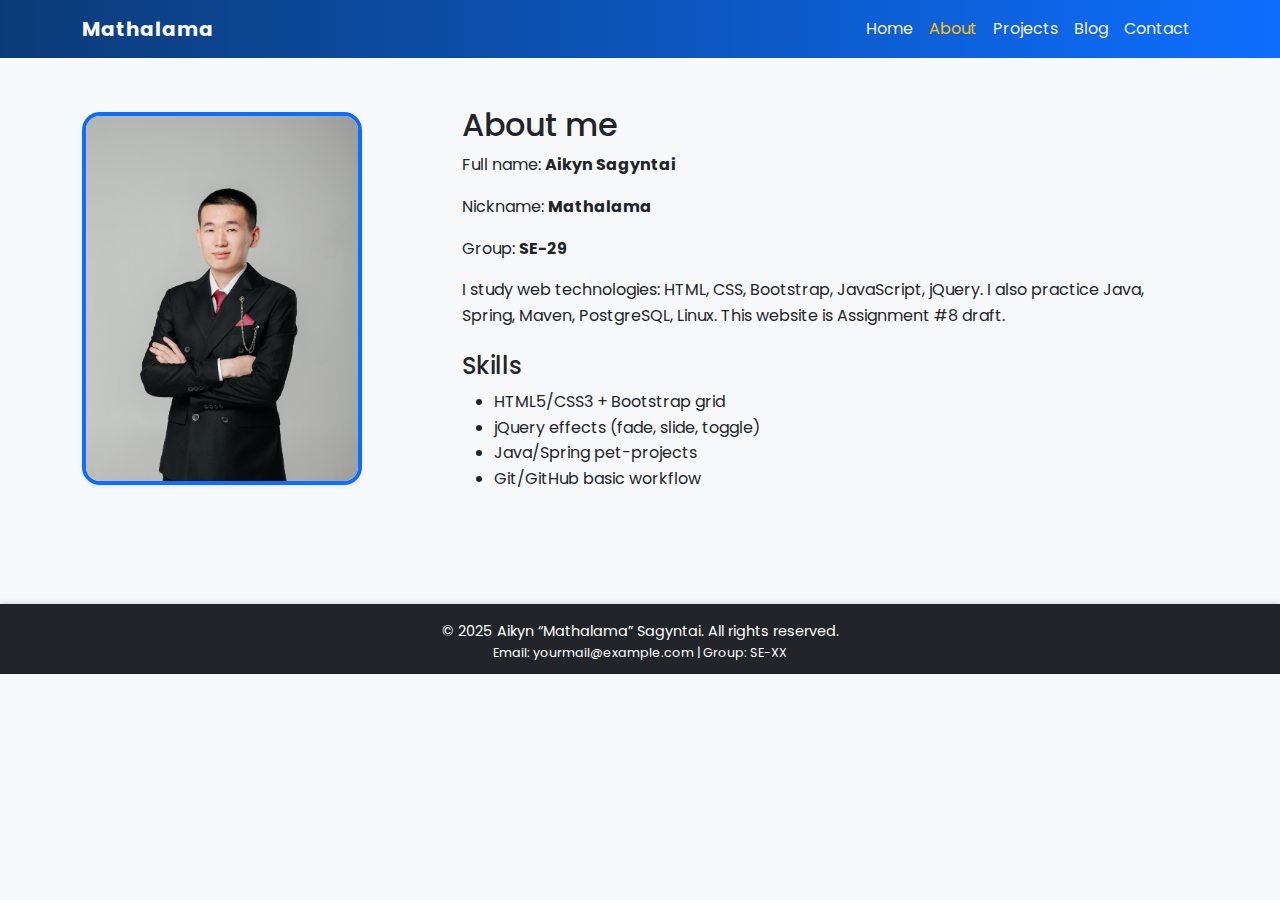
<file: about.html>
<!DOCTYPE html>
<html lang="en">
  <head>
    <meta charset="UTF-8" />
    <title>About | Mathalama</title>
    <meta name="viewport" content="width=device-width, initial-scale=1" />
    <link
      href="https://cdn.jsdelivr.net/npm/bootstrap@5.3.3/dist/css/bootstrap.min.css"
      rel="stylesheet"
    />
    <link
      href="https://fonts.googleapis.com/css2?family=Poppins:wght@300;400;500;600&display=swap"
      rel="stylesheet"
    />
    <link rel="stylesheet" href="assets/css/style.css" />
  </head>
  <body>
    <nav class="navbar navbar-expand-lg navbar-dark bg-dark sticky-top">
      <div class="container">
        <a class="navbar-brand fw-bold" href="index.html">Mathalama</a>
        <button
          class="navbar-toggler"
          type="button"
          data-bs-toggle="collapse"
          data-bs-target="#mainNav"
        >
          <span class="navbar-toggler-icon"></span>
        </button>
        <div class="collapse navbar-collapse" id="mainNav">
          <ul class="navbar-nav ms-auto mb-2 mb-lg-0">
            <li class="nav-item">
              <a class="nav-link" href="index.html">Home</a>
            </li>
            <li class="nav-item">
              <a class="nav-link active" href="about.html">About</a>
            </li>
            <li class="nav-item">
              <a class="nav-link" href="projects.html">Projects</a>
            </li>
            <li class="nav-item">
              <a class="nav-link" href="blog.html">Blog</a>
            </li>
            <li class="nav-item">
              <a class="nav-link" href="contact.html">Contact</a>
            </li>
          </ul>
        </div>
      </div>
    </nav>

    <section class="container my-5">
      <div class="row align-items-center">
        <div class="col-md-4 mb-3">
          <img
            src="assets/images/aikyn.jpg"
            alt="profile"
            class="profile-photo shadow-sm"
          />
        </div>
        <div class="col-md-8">
          <h2>About me</h2>
          <p>Full name: <strong>Aikyn Sagyntai</strong></p>
          <p>Nickname: <strong>Mathalama</strong></p>
          <p>Group: <strong>SE-29</strong></p>
          <p>
            I study web technologies: HTML, CSS, Bootstrap, JavaScript, jQuery.
            I also practice Java, Spring, Maven, PostgreSQL, Linux. This website
            is Assignment #8 draft.
          </p>
          <h4 class="mt-4">Skills</h4>
          <ul>
            <li>HTML5/CSS3 + Bootstrap grid</li>
            <li>jQuery effects (fade, slide, toggle)</li>
            <li>Java/Spring pet-projects</li>
            <li>Git/GitHub basic workflow</li>
          </ul>
        </div>
      </div>
    </section>

    <footer class="bg-dark text-white text-center py-3 mt-5">
      <p class="mb-0">
        &copy; 2025 Aikyn “Mathalama” Sagyntai. All rights reserved.
      </p>
      <p class="mb-0 small">Email: yourmail@example.com | Group: SE-XX</p>
    </footer>

    <script src="https://code.jquery.com/jquery-3.7.1.min.js"></script>
    <script src="https://cdn.jsdelivr.net/npm/bootstrap@5.3.3/dist/js/bootstrap.bundle.min.js"></script>
    <script src="assets/js/app.js"></script>
  </body>
</html>
</file>
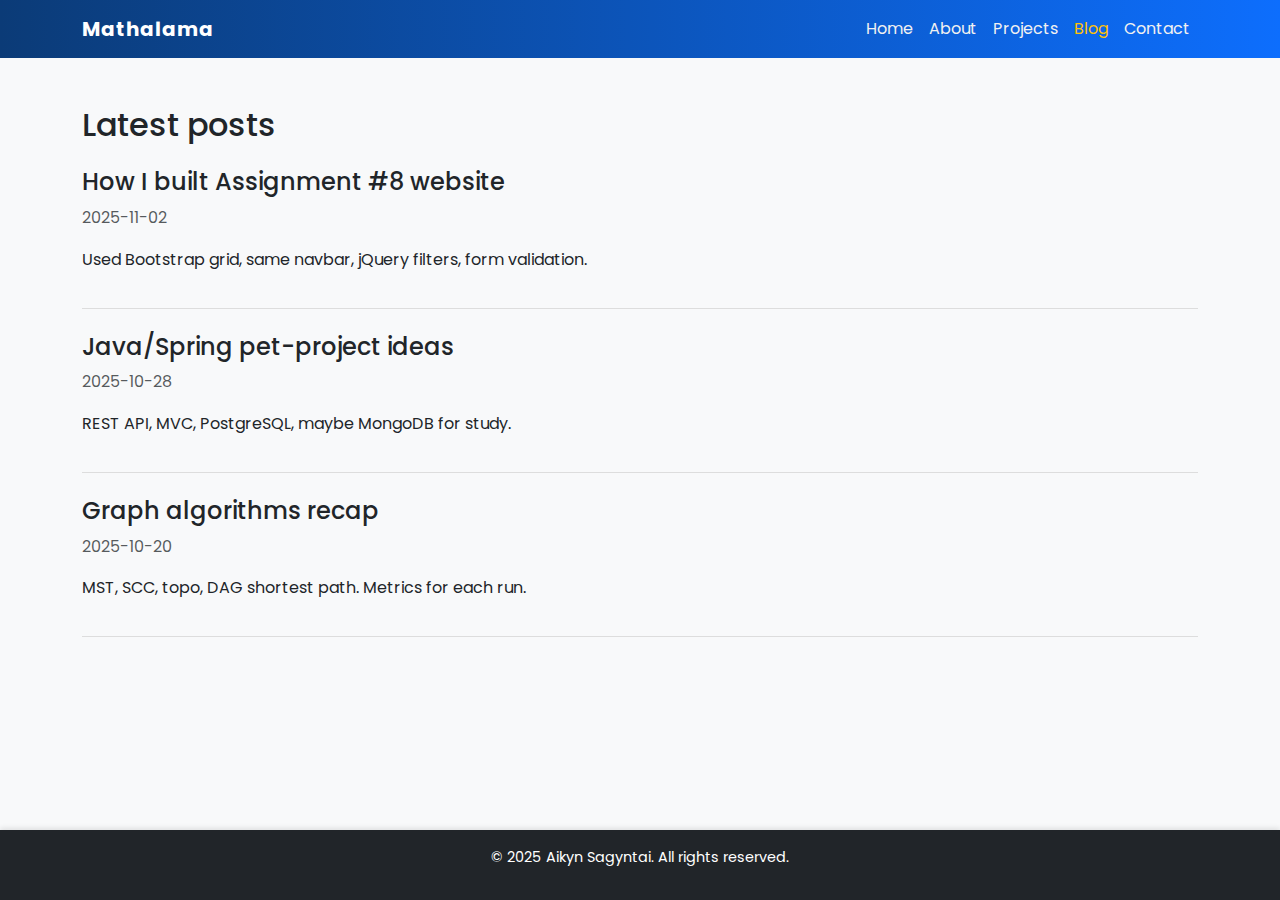
<file: blog.html>
<!DOCTYPE html>
<html lang="en">
  <head>
    <meta charset="UTF-8" />
    <title>Blog | Mathalama</title>
    <meta name="viewport" content="width=device-width, initial-scale=1" />
    <link
      href="https://cdn.jsdelivr.net/npm/bootstrap@5.3.3/dist/css/bootstrap.min.css"
      rel="stylesheet"
    />
    <link
      href="https://fonts.googleapis.com/css2?family=Poppins:wght@300;400;500;600&display=swap"
      rel="stylesheet"
    />
    <link rel="stylesheet" href="assets/css/style.css" />
  </head>
  <body>
    <nav class="navbar navbar-expand-lg navbar-dark bg-dark sticky-top">
      <div class="container">
        <a class="navbar-brand fw-bold" href="index.html">Mathalama</a>
        <button
          class="navbar-toggler"
          type="button"
          data-bs-toggle="collapse"
          data-bs-target="#mainNav"
        >
          <span class="navbar-toggler-icon"></span>
        </button>
        <div class="collapse navbar-collapse" id="mainNav">
          <ul class="navbar-nav ms-auto mb-2 mb-lg-0">
            <li class="nav-item">
              <a class="nav-link" href="index.html">Home</a>
            </li>
            <li class="nav-item">
              <a class="nav-link" href="about.html">About</a>
            </li>
            <li class="nav-item">
              <a class="nav-link" href="projects.html">Projects</a>
            </li>
            <li class="nav-item">
              <a class="nav-link active" href="blog.html">Blog</a>
            </li>
            <li class="nav-item">
              <a class="nav-link" href="contact.html">Contact</a>
            </li>
          </ul>
        </div>
      </div>
    </nav>

    <main>
      <section class="container my-5">
        <h2 class="mb-4">Latest posts</h2>
        <article class="mb-4 blog-post">
          <h4>How I built Assignment #8 website</h4>
          <p class="text-muted">2025-11-02</p>
          <p>
            Used Bootstrap grid, same navbar, jQuery filters, form validation.
          </p>
        </article>
        <article class="mb-4 blog-post">
          <h4>Java/Spring pet-project ideas</h4>
          <p class="text-muted">2025-10-28</p>
          <p>REST API, MVC, PostgreSQL, maybe MongoDB for study.</p>
        </article>
        <article class="mb-4 blog-post">
          <h4>Graph algorithms recap</h4>
          <p class="text-muted">2025-10-20</p>
          <p>MST, SCC, topo, DAG shortest path. Metrics for each run.</p>
        </article>
      </section>
    </main>

    <footer class="bg-dark text-white text-center py-3 mt-5">
      <p class="mb-0">&copy; 2025 Aikyn Sagyntai. All rights reserved.</p>
    </footer>

    <script src="https://code.jquery.com/jquery-3.7.1.min.js"></script>
    <script src="https://cdn.jsdelivr.net/npm/bootstrap@5.3.3/dist/js/bootstrap.bundle.min.js"></script>
    <script src="assets/js/app.js"></script>
  </body>
</html>
</file>
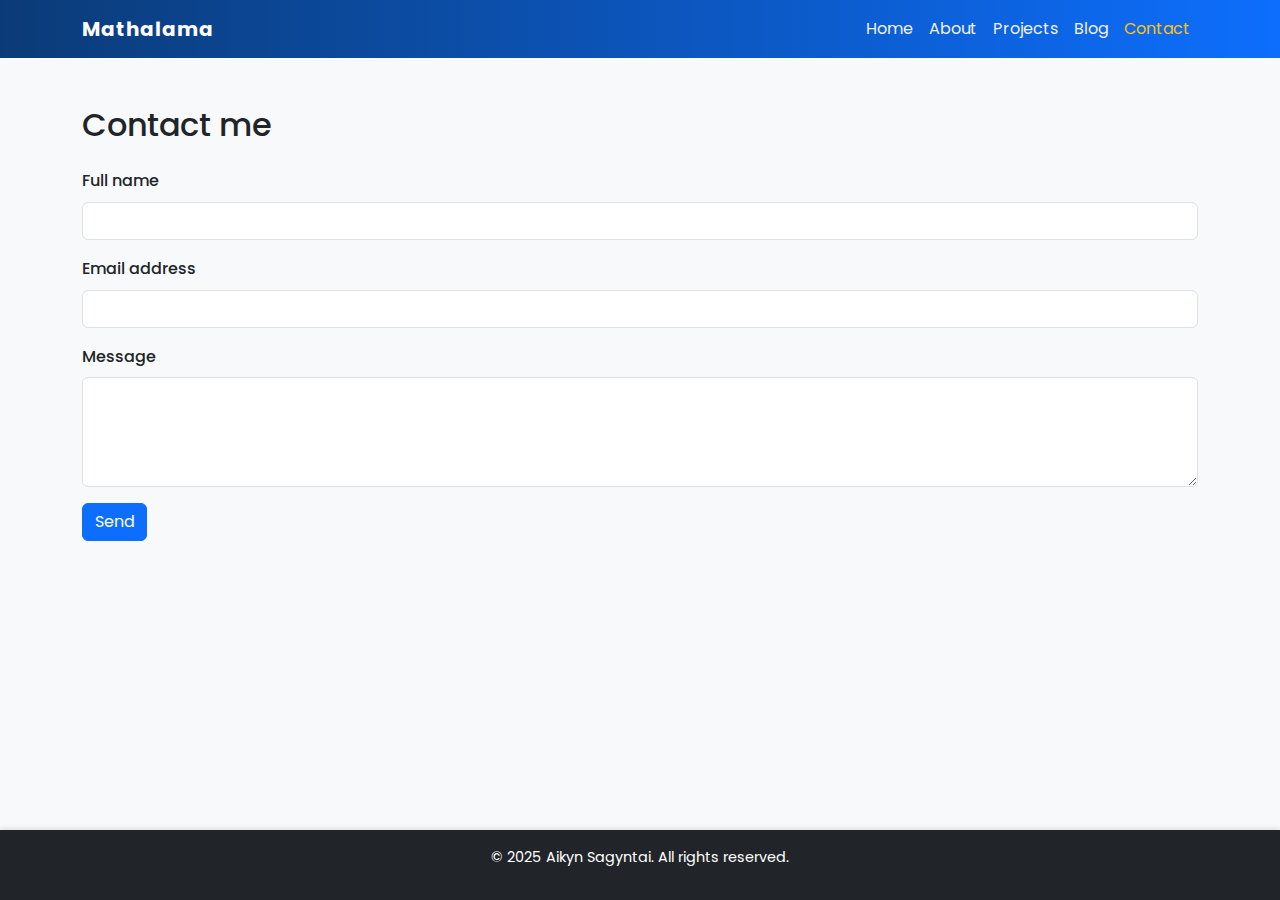
<file: contact.html>
<!DOCTYPE html>
<html lang="en">
  <head>
    <meta charset="UTF-8" />
    <title>Contact | Mathalama</title>
    <meta name="viewport" content="width=device-width, initial-scale=1" />
    <link
      href="https://cdn.jsdelivr.net/npm/bootstrap@5.3.3/dist/css/bootstrap.min.css"
      rel="stylesheet"
    />
    <link
      href="https://fonts.googleapis.com/css2?family=Poppins:wght@300;400;500;600&display=swap"
      rel="stylesheet"
    />
    <link rel="stylesheet" href="assets/css/style.css" />
  </head>
  <body>
    <nav class="navbar navbar-expand-lg navbar-dark bg-dark sticky-top">
      <div class="container">
        <a class="navbar-brand fw-bold" href="index.html">Mathalama</a>
        <button
          class="navbar-toggler"
          type="button"
          data-bs-toggle="collapse"
          data-bs-target="#mainNav"
        >
          <span class="navbar-toggler-icon"></span>
        </button>
        <div class="collapse navbar-collapse" id="mainNav">
          <ul class="navbar-nav ms-auto mb-2 mb-lg-0">
            <li class="nav-item">
              <a class="nav-link" href="index.html">Home</a>
            </li>
            <li class="nav-item">
              <a class="nav-link" href="about.html">About</a>
            </li>
            <li class="nav-item">
              <a class="nav-link" href="projects.html">Projects</a>
            </li>
            <li class="nav-item">
              <a class="nav-link" href="blog.html">Blog</a>
            </li>
            <li class="nav-item">
              <a class="nav-link active" href="contact.html">Contact</a>
            </li>
          </ul>
        </div>
      </div>
    </nav>

    <main>
      <section class="container my-5">
        <h2 class="mb-4">Contact me</h2>
        <form id="contactForm" class="needs-validation" novalidate>
          <div class="mb-3">
            <label for="fullName" class="form-label">Full name</label>
            <input
              type="text"
              class="form-control"
              id="fullName"
              name="fullName"
              required
            />
            <div class="invalid-feedback">Enter your name.</div>
          </div>
          <div class="mb-3">
            <label for="email" class="form-label">Email address</label>
            <input
              type="email"
              class="form-control"
              id="email"
              name="email"
              required
            />
            <div class="invalid-feedback">Enter valid email.</div>
          </div>
          <div class="mb-3">
            <label for="message" class="form-label">Message</label>
            <textarea
              id="message"
              name="message"
              rows="4"
              class="form-control"
              required
            ></textarea>
            <div class="invalid-feedback">Write a message.</div>
          </div>
          <button type="submit" class="btn btn-primary">Send</button>
          <p id="formStatus" class="mt-3 text-success d-none">
            Message sent. This is demo.
          </p>
        </form>
      </section>
    </main>

    <footer class="bg-dark text-white text-center py-3 mt-5">
      <p class="mb-0">&copy; 2025 Aikyn Sagyntai. All rights reserved.</p>
    </footer>

    <script src="https://code.jquery.com/jquery-3.7.1.min.js"></script>
    <script src="https://cdn.jsdelivr.net/npm/bootstrap@5.3.3/dist/js/bootstrap.bundle.min.js"></script>
    <script src="assets/js/app.js"></script>
  </body>
</html>
</file>
<file: assets/css/style.css>
:root {
  --bg1: #0b3b77;
  --bg2: #0d47a1;
  --bg3: #081c3a;
  --brand: #0d6efd;
  --accent: #ffc107;
  --text-muted: #94a3b8;
}

* {
  box-sizing: border-box;
  font-family: "Poppins", sans-serif;
  scroll-behavior: smooth;
}

html,
body {
  height: 100%;
}

body {
  display: flex;
  flex-direction: column;
  min-height: 100vh;
  background-color: #f8f9fa;
  color: #212529;
  line-height: 1.6;
  margin: 0;
}

main {
  flex: 1 0 auto;
}

.navbar {
  background: linear-gradient(90deg, var(--bg1), var(--brand));
}

.navbar-brand {
  font-weight: 600;
  letter-spacing: 1px;
}

.nav-link {
  color: #f1f1f1 !important;
  transition: color 0.2s ease;
}

.nav-link:hover,
.nav-link.active {
  color: var(--accent) !important;
}

.hero {
  min-height: 100vh;
  display: grid;
  align-items: center;
  color: #fff;
  text-align: left;
  background: radial-gradient(
    120% 120% at 50% 0%,
    var(--bg1) 0%,
    var(--bg2) 60%,
    var(--bg3) 100%
  );
  padding: 72px 0;
  border-bottom: 1px solid rgba(255, 255, 255, 0.06);
}

.hero-title {
  font-size: clamp(2.2rem, 5vw, 3.6rem);
  letter-spacing: -0.03em;
  font-weight: 700;
  line-height: 1.1;
}

.hero-lead {
  max-width: 620px;
  margin-top: 16px;
  color: var(--text-muted);
  font-size: 1.06rem;
}

.hero-actions {
  display: flex;
  flex-wrap: wrap;
  gap: 16px;
  margin-top: 28px;
}

.hero a.btn {
  padding: 10px 30px;
  font-size: 1.1rem;
  border-radius: 30px;
}

.hero-visual {
  display: flex;
  justify-content: center;
}

.code-snippet {
  font-family: ui-monospace, SFMono-Regular, Menlo, Monaco, Consolas,
    "Liberation Mono", "Courier New", monospace;
  font-size: 0.98rem;
  line-height: 1.5;
  color: #e5e7eb;
  background: rgba(2, 6, 23, 0.45);
  border: 1px solid rgba(255, 255, 255, 0.12);
  border-radius: 16px;
  padding: 18px 20px;
  box-shadow: 0 20px 40px rgba(0, 0, 0, 0.25);
  white-space: pre;
  animation: float 6s ease-in-out infinite;
}

.code-snippet .kw {
  color: #8b5cf6;
}

.code-snippet .str {
  color: #22c55e;
}

@keyframes float {
  0%,
  100% {
    transform: translateY(0);
  }
  50% {
    transform: translateY(-6px);
  }
}

.card {
  border: none;
  border-radius: 10px;
  overflow: hidden;
  transition: transform 0.25s ease, box-shadow 0.25s ease;
  background: #fff;
}

.card:hover {
  transform: translateY(-5px);
  box-shadow: 0 10px 20px rgba(0, 0, 0, 0.15);
}

.card-img-top {
  height: 200px;
  object-fit: cover;
}

.carousel-caption {
  background: rgba(0, 0, 0, 0.45);
  border-radius: 10px;
  padding: 10px;
}

.filter-btn {
  border-radius: 20px;
  margin: 0 3px;
}

.filter-btn:hover {
  background-color: var(--brand);
  color: #fff;
}

.blog-post {
  border-bottom: 1px solid #ddd;
  padding-bottom: 1.2rem;
  transition: background 0.2s;
}

.blog-post:hover {
  background-color: #f1f3f5;
}

.profile-photo {
  width: 280px;
  max-width: 100%;
  aspect-ratio: 3 / 4;
  object-fit: cover;
  border: 4px solid var(--brand);
  border-radius: 18px;
  background: #fff;
  opacity: 0;
  transform: scale(0.9);
  transition: 0.6s ease;
}

.profile-photo.show {
  opacity: 1;
  transform: scale(1);
}

.profile-photo:hover {
  transform: scale(1.05);
}

.about-wrapper img.img-fluid {
  border: none;
}

form label {
  font-weight: 500;
}

form button {
  border-radius: 25px;
  padding: 8px 25px;
}

footer {
  height: 70px;
  background-color: var(--bg1);
  font-size: 0.9rem;
  color: #fff;
  text-align: center;
  padding: 15px 0 10px;
  box-shadow: 0 -2px 5px rgba(0, 0, 0, 0.1);
  z-index: 100;
}

.reveal {
  opacity: 0;
  transform: translateY(8px);
  transition: opacity 0.6s ease, transform 0.6s ease;
}

.reveal.show {
  opacity: 1;
  transform: none;
}

.reveal.up {
  transform: translateY(16px);
}

.reveal.left {
  transform: translateX(-16px);
}

.reveal.right {
  transform: translateX(16px);
}

.reveal.zoom {
  transform: scale(0.96);
}

.reveal.zoom.show {
  transform: scale(1);
}

.fade-in {
  transform: translateY(8px);
}

.fade-in.show {
  transform: none;
}

.delay-100 {
  transition-delay: 0.1s;
}

.delay-200 {
  transition-delay: 0.2s;
}

.delay-300 {
  transition-delay: 0.3s;
}

@media (max-width: 992px) {
  .hero-title {
    font-size: clamp(2rem, 6vw, 3rem);
  }
  .hero-lead {
    font-size: 1rem;
  }
  .card-img-top {
    height: 180px;
  }
  .profile-photo {
    margin: 0 auto 1.5rem;
    display: block;
  }
  .navbar-nav {
    text-align: center;
    background: var(--bg1);
    padding: 10px 0;
  }
}

@media (max-width: 576px) {
  .hero {
    padding: 48px 0;
    min-height: 45vh;
  }
  .hero-title {
    font-size: clamp(1.8rem, 8vw, 2.4rem);
  }
}
</file>
